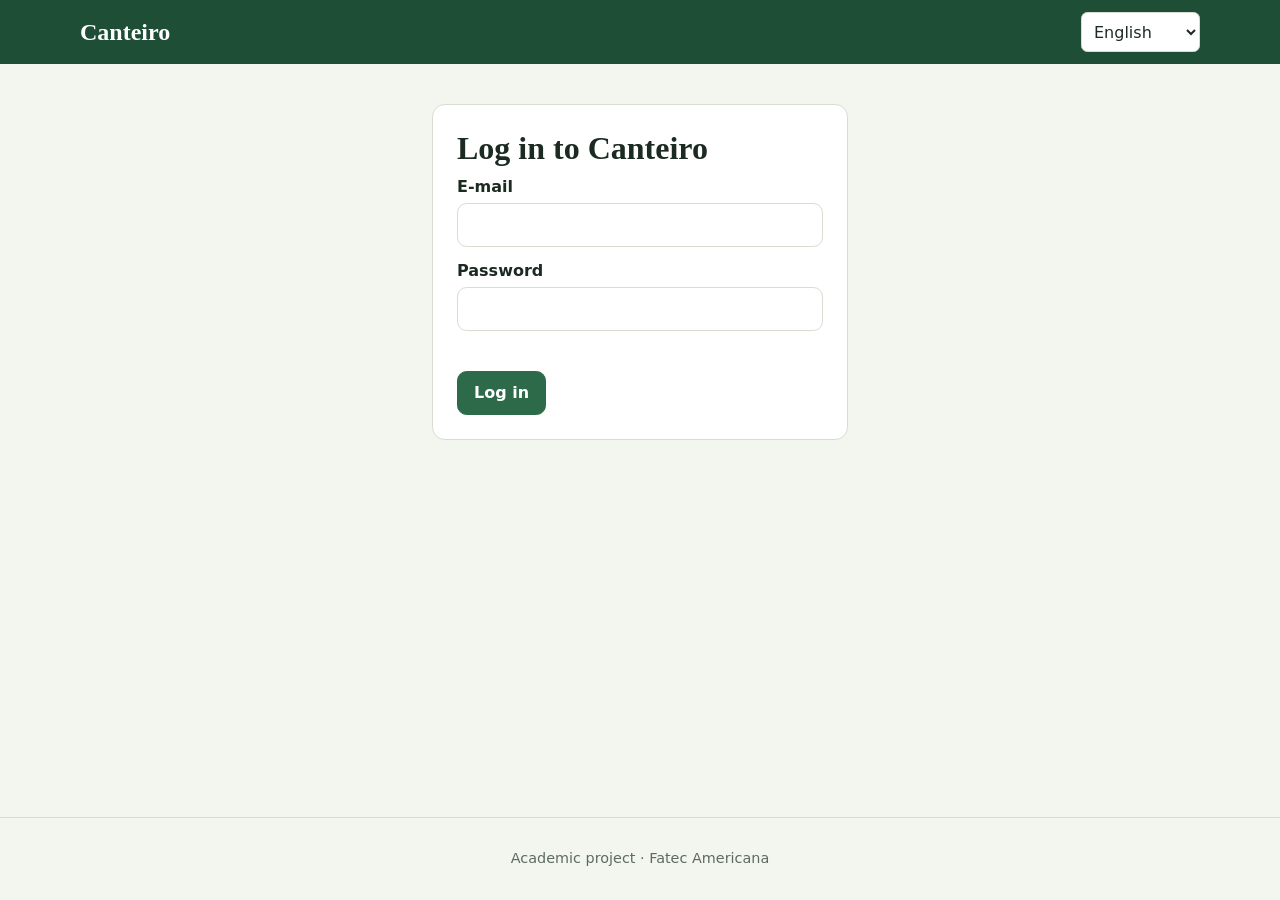
<file: web/index.html>
<!DOCTYPE html>
<html lang="pt-BR">
<head>
  <meta charset="UTF-8">
  <meta name="viewport" content="width=device-width, initial-scale=1">
  <link rel="stylesheet" href="css/estilo.css">
  <title>Canteiro</title>
</head>
<body data-titulo="titulo.painel">
  <main>
    <h1 id="ola"></h1>
    <p data-i18n="painel.texto"></p>
    <p id="msg" class="msg" role="alert"></p>
    <ul id="indicadores" class="cards"></ul>
  </main>
  <footer class="rodape"><p data-i18n="rodape"></p></footer>
  <script src="js/config.js"></script>
  <script src="js/i18n.js"></script>
  <script src="js/app.js"></script>
  <script src="js/painel.js"></script>
</body>
</html>
</file>
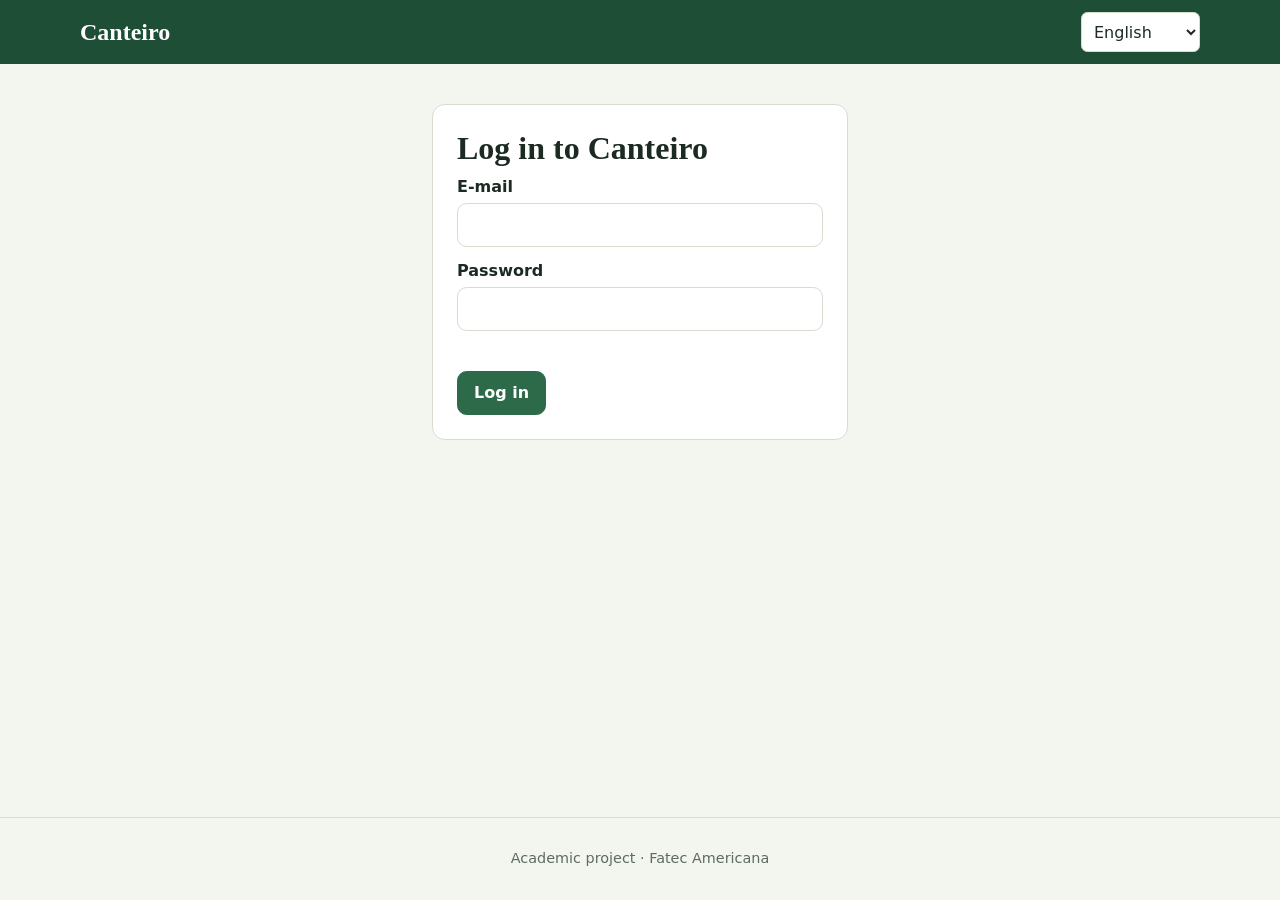
<file: web/cadastro.html>
<!DOCTYPE html>
<html lang="pt-BR">
<head>
  <meta charset="UTF-8">
  <meta name="viewport" content="width=device-width, initial-scale=1">
  <link rel="stylesheet" href="css/estilo.css">
  <title>Canteiro</title>
</head>
<body data-titulo="titulo.cadastro">
  <main>
    <form id="form" class="cartao-form" novalidate>
      <h1 id="titulo-pagina" data-i18n="cadastro.titulo_novo"></h1>
      <div class="grade-form">
        <div><label for="nome_popular" data-i18n="campo.nome_popular"></label><input id="nome_popular" maxlength="100" required><span class="erro-campo" id="erro-nome_popular"></span></div>
        <div><label for="nome_cientifico" data-i18n="campo.nome_cientifico"></label><input id="nome_cientifico" maxlength="150"><span class="erro-campo" id="erro-nome_cientifico"></span></div>
        <div><label for="categoria" data-i18n="campo.categoria"></label>
          <select id="categoria" required>
            <option value="" data-i18n="selecione"></option>
            <option value="interior" data-i18n="cat.interior"></option>
            <option value="jardim" data-i18n="cat.jardim"></option>
            <option value="suculenta" data-i18n="cat.suculenta"></option>
            <option value="frutifera" data-i18n="cat.frutifera"></option>
            <option value="aromatica" data-i18n="cat.aromatica"></option>
          </select><span class="erro-campo" id="erro-categoria"></span></div>
        <div><label for="luminosidade" data-i18n="campo.luminosidade"></label>
          <select id="luminosidade" required>
            <option value="" data-i18n="selecione"></option>
            <option value="sombra" data-i18n="luz.sombra"></option>
            <option value="meia_sombra" data-i18n="luz.meia_sombra"></option>
            <option value="sol_pleno" data-i18n="luz.sol_pleno"></option>
          </select><span class="erro-campo" id="erro-luminosidade"></span></div>
        <div><label for="preco" data-i18n="campo.preco"></label><input id="preco" type="number" min="0" step="0.01" inputmode="decimal" required><span class="erro-campo" id="erro-preco"></span></div>
        <div><label for="estoque" data-i18n="campo.estoque"></label><input id="estoque" type="number" min="0" step="1" inputmode="numeric" required><span class="erro-campo" id="erro-estoque"></span></div>
        <div><label for="data_entrada" data-i18n="campo.data_entrada"></label><input id="data_entrada" type="date" required><span class="erro-campo" id="erro-data_entrada"></span></div>
        <label class="check"><input id="pet_seguro" type="checkbox"><span data-i18n="campo.pet_seguro"></span></label>
        <div class="largo"><label for="observacoes" data-i18n="campo.observacoes"></label><textarea id="observacoes" rows="3" maxlength="500"></textarea><span class="erro-campo" id="erro-observacoes"></span></div>
      </div>
      <p id="msg" class="msg" role="alert"></p>
      <div class="acoes">
        <button class="btn" type="submit" data-i18n="cadastro.salvar"></button>
        <a class="btn btn-sec" href="plantas.html" data-i18n="cadastro.cancelar"></a>
      </div>
    </form>
  </main>
  <footer class="rodape"><p data-i18n="rodape"></p></footer>
  <script src="js/config.js"></script>
  <script src="js/i18n.js"></script>
  <script src="js/app.js"></script>
  <script src="js/cadastro.js"></script>
</body>
</html>
</file>
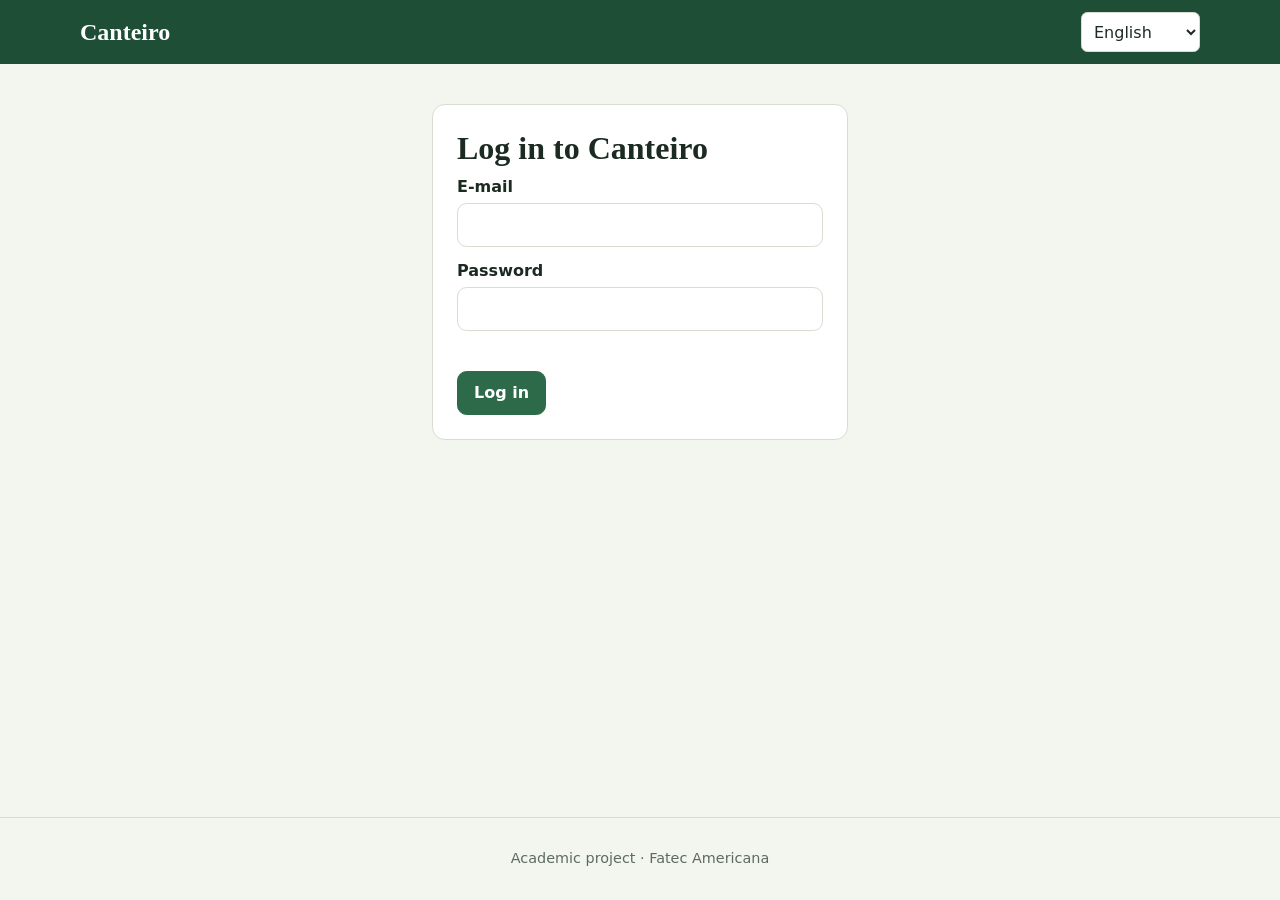
<file: web/cliente.html>
<!DOCTYPE html>
<html lang="pt-BR">
<head>
  <meta charset="UTF-8">
  <meta name="viewport" content="width=device-width, initial-scale=1">
  <link rel="stylesheet" href="css/estilo.css">
  <title>Canteiro</title>
</head>
<body data-titulo="titulo.cliente">
  <main>
    <form id="form" class="cartao-form" novalidate>
      <h1 id="titulo-pagina" data-i18n="cliente.titulo_novo"></h1>
      <div class="grade-form">
        <div class="largo"><label for="nome" data-i18n="campo.nome"></label><input id="nome" maxlength="100" required><span class="erro-campo" id="erro-nome"></span></div>
        <div><label for="email" data-i18n="campo.email"></label><input id="email" type="email" maxlength="150" required><span class="erro-campo" id="erro-email"></span></div>
        <div><label for="cpf" data-i18n="campo.cpf"></label><input id="cpf" inputmode="numeric" maxlength="14" placeholder="000.000.000-00" required><span class="erro-campo" id="erro-cpf"></span></div>
        <div><label for="telefone" data-i18n="campo.telefone"></label><input id="telefone" type="tel" maxlength="20" placeholder="(19) 99999-9999"><span class="erro-campo" id="erro-telefone"></span></div>
        <div><label for="cidade" data-i18n="campo.cidade"></label><input id="cidade" maxlength="80"><span class="erro-campo" id="erro-cidade"></span></div>
      </div>
      <p id="msg" class="msg" role="alert"></p>
      <div class="acoes">
        <button class="btn" type="submit" data-i18n="cadastro.salvar"></button>
        <a class="btn btn-sec" href="clientes.html" data-i18n="cadastro.cancelar"></a>
      </div>
    </form>
  </main>
  <footer class="rodape"><p data-i18n="rodape"></p></footer>
  <script src="js/config.js"></script>
  <script src="js/i18n.js"></script>
  <script src="js/app.js"></script>
  <script src="js/cliente.js"></script>
</body>
</html>
</file>
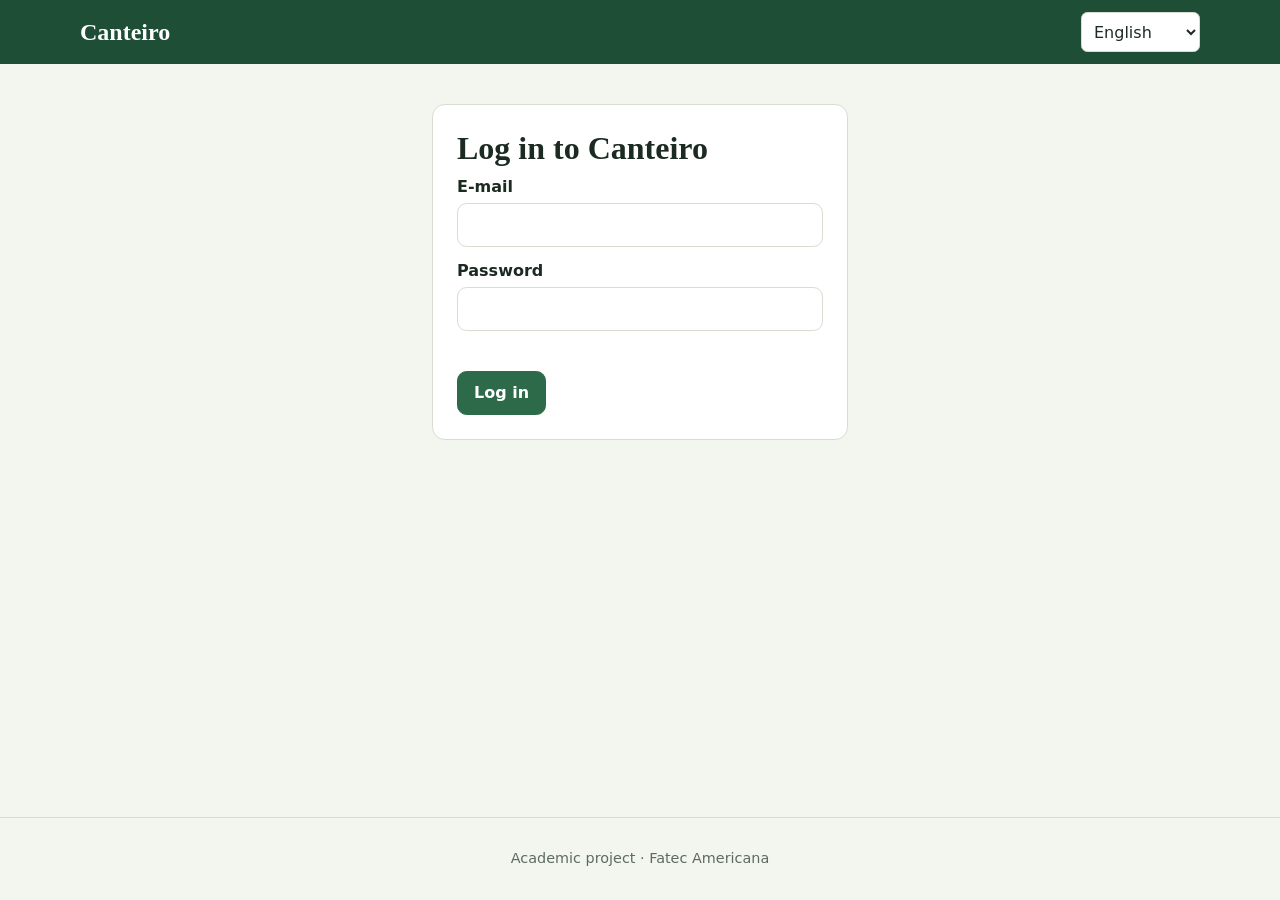
<file: web/clientes.html>
<!DOCTYPE html>
<html lang="pt-BR">
<head>
  <meta charset="UTF-8">
  <meta name="viewport" content="width=device-width, initial-scale=1">
  <link rel="stylesheet" href="css/estilo.css">
  <title>Canteiro</title>
</head>
<body data-titulo="titulo.clientes">
  <main>
    <div class="cabecalho-pagina"><h1 data-i18n="clientes.titulo"></h1><a id="novo" class="btn" href="cliente.html" data-i18n="clientes.novo" hidden></a></div>
    <div class="filtros"><input id="busca" type="search" data-i18n-ph="clientes.busca" data-i18n-aria="clientes.busca"></div>
    <p id="msg" class="msg" role="status"></p>
    <ul id="lista" class="cards"></ul>
    <p id="vazio" class="msg" hidden data-i18n="clientes.vazio"></p>
    <div class="paginacao">
      <button id="anterior" type="button" class="btn btn-sec" data-i18n="plantas.anterior"></button>
      <span id="pagina"></span>
      <button id="proxima" type="button" class="btn btn-sec" data-i18n="plantas.proxima"></button>
    </div>
  </main>
  <footer class="rodape"><p data-i18n="rodape"></p></footer>
  <script src="js/config.js"></script>
  <script src="js/i18n.js"></script>
  <script src="js/app.js"></script>
  <script src="js/clientes.js"></script>
</body>
</html>
</file>
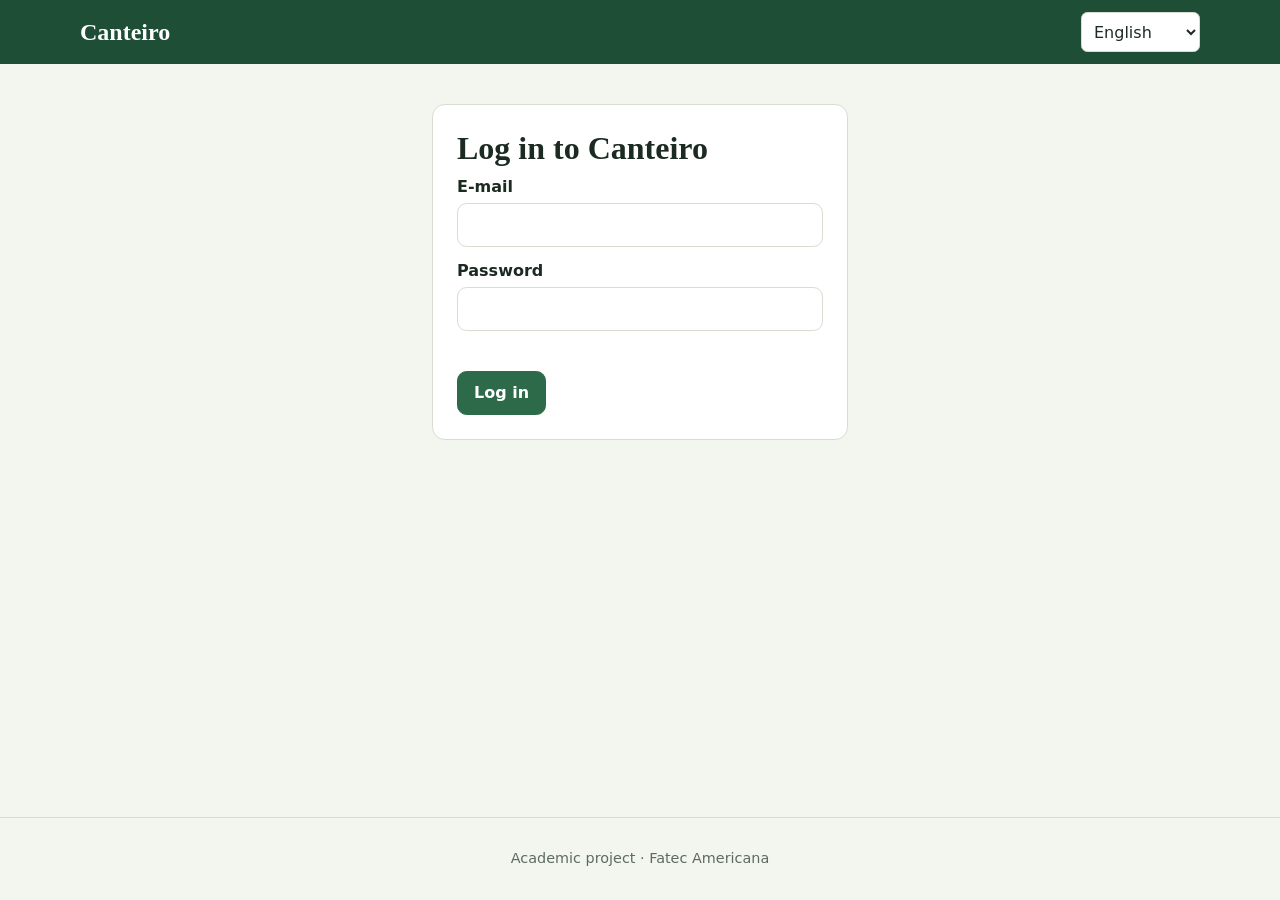
<file: web/login.html>
<!DOCTYPE html>
<html lang="pt-BR">
<head>
  <meta charset="UTF-8">
  <meta name="viewport" content="width=device-width, initial-scale=1">
  <link rel="stylesheet" href="css/estilo.css">
  <title>Canteiro</title>
</head>
<body data-titulo="titulo.login">
  <header class="topo"><div class="topo-in">
    <span class="marca">Canteiro</span>
    <select id="idioma" aria-label="Idioma / Language"><option value="pt-BR">Português</option><option value="en">English</option></select>
  </div></header>
  <main>
    <form id="form" class="cartao-form estreito">
      <h1 data-i18n="login.titulo"></h1>
      <label for="email" data-i18n="login.email"></label>
      <input id="email" type="email" autocomplete="username" required>
      <label for="senha" data-i18n="login.senha" style="margin-top:.75rem"></label>
      <input id="senha" type="password" autocomplete="current-password" required>
      <p id="msg" class="msg" role="alert"></p>
      <button class="btn" type="submit" data-i18n="login.entrar"></button>
    </form>
  </main>
  <footer class="rodape"><p data-i18n="rodape"></p></footer>
  <script src="js/config.js"></script>
  <script src="js/i18n.js"></script>
  <script src="js/app.js"></script>
  <script src="js/login.js"></script>
</body>
</html>
</file>
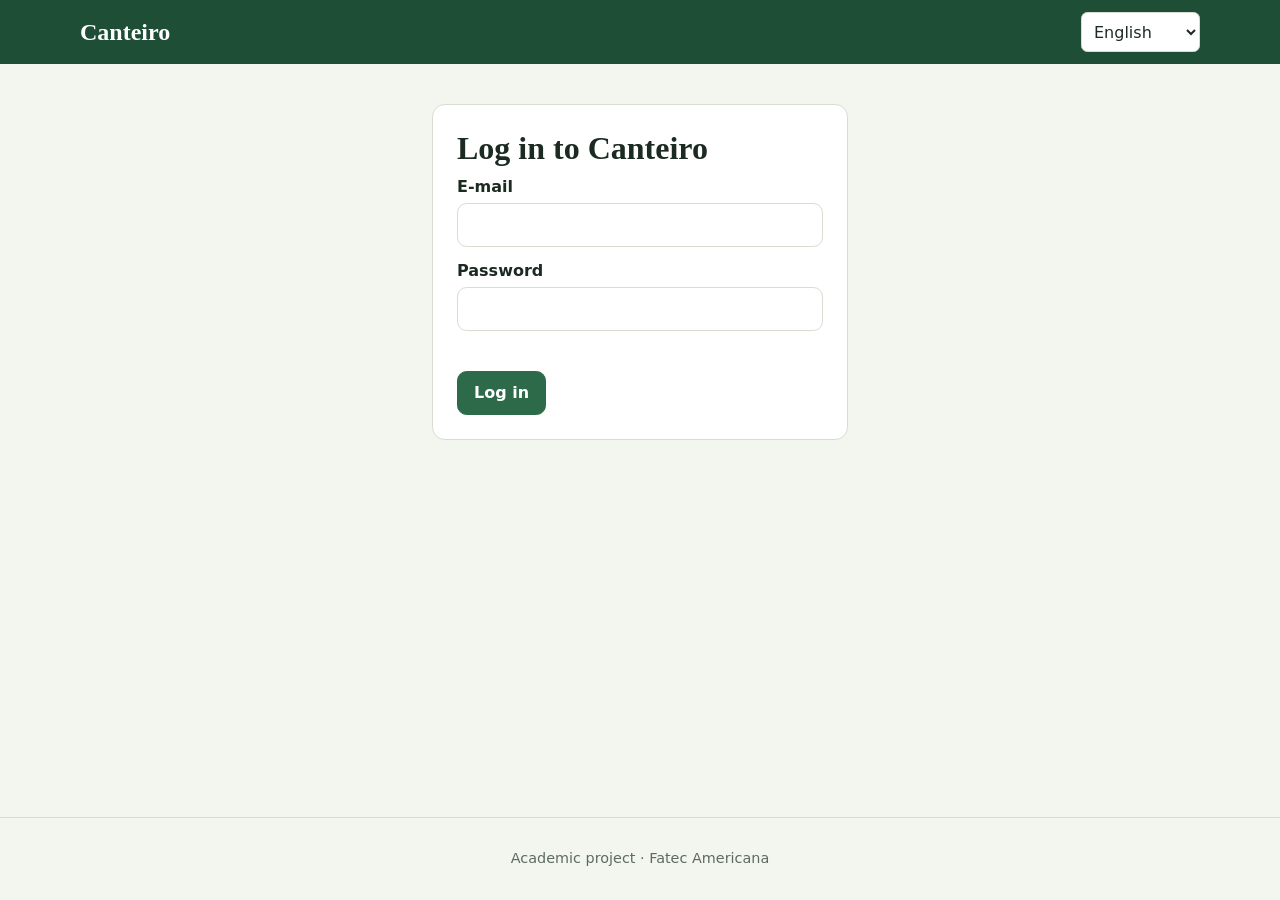
<file: web/modulo.html>
<!DOCTYPE html>
<html lang="pt-BR">
<head>
  <meta charset="UTF-8">
  <meta name="viewport" content="width=device-width, initial-scale=1">
  <link rel="stylesheet" href="css/estilo.css">
  <title>Canteiro</title>
</head>
<body data-titulo="menu.vendas">
  <main>
    <h1 id="titulo-modulo"></h1>
    <p id="texto-modulo"></p>
    <p class="msg" data-i18n="modulo.andamento"></p>
    <ul id="previstos"></ul>
  </main>
  <footer class="rodape"><p data-i18n="rodape"></p></footer>
  <script src="js/config.js"></script>
  <script src="js/i18n.js"></script>
  <script src="js/app.js"></script>
  <script src="js/modulo.js"></script>
</body>
</html>
</file>
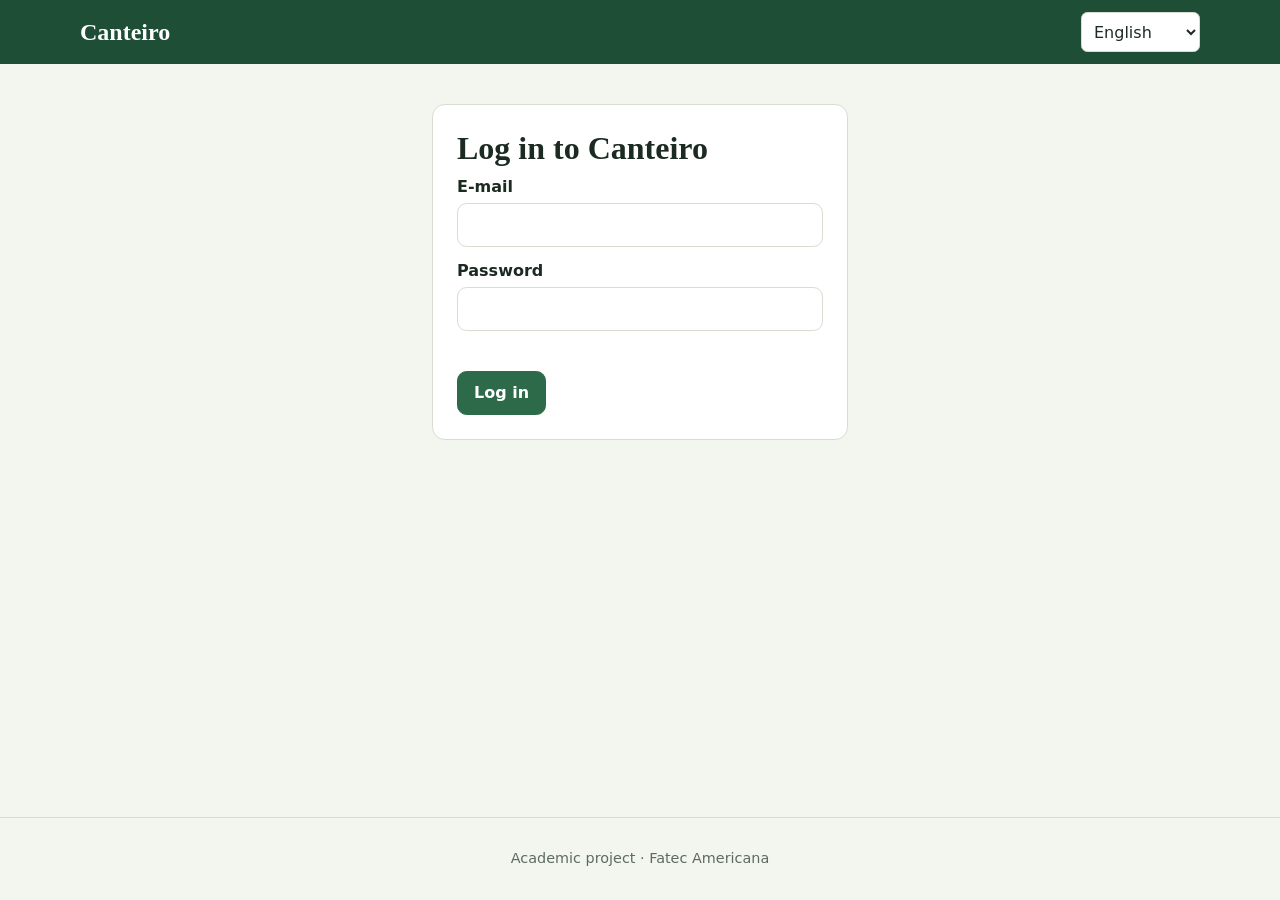
<file: web/plantas.html>
<!DOCTYPE html>
<html lang="pt-BR">
<head>
  <meta charset="UTF-8">
  <meta name="viewport" content="width=device-width, initial-scale=1">
  <link rel="stylesheet" href="css/estilo.css">
  <title>Canteiro</title>
</head>
<body data-titulo="titulo.plantas">
  <main>
    <div class="cabecalho-pagina"><h1 data-i18n="plantas.titulo"></h1><a id="novo" class="btn" href="cadastro.html" data-i18n="plantas.novo" hidden></a></div>
    <div class="filtros">
      <input id="busca" type="search" data-i18n-ph="plantas.busca" data-i18n-aria="plantas.busca">
      <select id="categoria" data-i18n-aria="campo.categoria">
        <option value="" data-i18n="plantas.todas"></option>
        <option value="interior" data-i18n="cat.interior"></option>
        <option value="jardim" data-i18n="cat.jardim"></option>
        <option value="suculenta" data-i18n="cat.suculenta"></option>
        <option value="frutifera" data-i18n="cat.frutifera"></option>
        <option value="aromatica" data-i18n="cat.aromatica"></option>
      </select>
    </div>
    <p id="msg" class="msg" role="status"></p>
    <ul id="lista" class="cards"></ul>
    <p id="vazio" class="msg" hidden data-i18n="plantas.vazio"></p>
    <div class="paginacao">
      <button id="anterior" type="button" class="btn btn-sec" data-i18n="plantas.anterior"></button>
      <span id="pagina"></span>
      <button id="proxima" type="button" class="btn btn-sec" data-i18n="plantas.proxima"></button>
    </div>
    <dialog id="detalhe">
      <h2 id="detalhe-titulo"></h2>
      <dl id="detalhe-lista"></dl>
      <form method="dialog"><button class="btn" data-i18n="plantas.fechar"></button></form>
    </dialog>
  </main>
  <footer class="rodape"><p data-i18n="rodape"></p></footer>
  <script src="js/config.js"></script>
  <script src="js/i18n.js"></script>
  <script src="js/app.js"></script>
  <script src="js/plantas.js"></script>
</body>
</html>
</file>
<file: web/css/estilo.css>
:root{--fundo:#f3f5ef;--tinta:#1c2b22;--suave:#5d6b62;--linha:#d7ddd0;--verde:#2c6a4a;--escuro:#1f4e37;--folha:#e3efe5;--perigo:#b3402a}
*{box-sizing:border-box}
body{margin:0;min-height:100vh;display:flex;flex-direction:column;font-family:system-ui,-apple-system,"Segoe UI",Roboto,sans-serif;background:var(--fundo);color:var(--tinta);line-height:1.5}
h1,h2{font-family:"Iowan Old Style",Georgia,serif;line-height:1.2;margin:0 0 .5rem}
a{color:var(--verde)}
img,svg{max-width:100%}
:focus-visible{outline:.2rem solid #7fbf9c;outline-offset:.15rem}
#barra{position:fixed;inset:0 0 auto 0;height:.25rem;background:var(--verde);z-index:20;animation:pulsa 1s ease-in-out infinite alternate}
@keyframes pulsa{from{opacity:.3}to{opacity:1}}
@media (prefers-reduced-motion:reduce){#barra{animation:none}}
.topo{background:var(--escuro);color:#fff}
.topo-in{display:flex;flex-wrap:wrap;align-items:center;justify-content:space-between;gap:.5rem 1rem;max-width:72rem;margin:0 auto;padding:.75rem 1rem}
.marca{font:600 1.5rem Georgia,serif;color:#fff;text-decoration:none}
#menu-btn{display:none;background:none;border:.0625rem solid #ffffff80;color:#fff;font-size:1.4rem;border-radius:.5rem;min-width:2.75rem;min-height:2.75rem;cursor:pointer}
main{flex:1;width:100%;max-width:72rem;margin:0 auto;padding:1.5rem 1rem}
.rodape{text-align:center;color:var(--suave);padding:1rem;font-size:.9rem;border-top:.0625rem solid var(--linha)}
.btn{display:inline-flex;align-items:center;justify-content:center;min-height:2.75rem;padding:.5rem 1rem;border-radius:.6rem;border:.0625rem solid var(--verde);background:var(--verde);color:#fff;font:inherit;font-weight:600;text-decoration:none;cursor:pointer}
.btn:disabled{opacity:.45;cursor:not-allowed}
.btn-sec{background:#fff;color:var(--verde)}
.btn-perigo{background:#fff;color:var(--perigo);border-color:var(--perigo)}
.msg{min-height:1.5rem;margin:.5rem 0}
.msg.erro{color:var(--perigo)}.msg.ok{color:var(--escuro)}
label{display:block;font-weight:600;margin-bottom:.25rem}
input,select,textarea{width:100%;min-height:2.75rem;padding:.5rem .75rem;font:inherit;border:.0625rem solid var(--linha);border-radius:.6rem;background:#fff;color:inherit}
input[type=checkbox]{width:1.4rem;min-height:1.4rem}
.check{display:flex;align-items:center;gap:.5rem}
[aria-invalid=true]{border-color:var(--perigo)}
.erro-campo{display:block;min-height:1.25rem;color:var(--perigo);font-size:.875rem}
.cartao-form{max-width:44rem;margin:1rem auto;background:#fff;padding:1.5rem;border:.0625rem solid var(--linha);border-radius:.8rem}
.estreito{max-width:26rem}
.filtros{display:grid;gap:.75rem;margin-bottom:1rem}
.cards{list-style:none;margin:0;padding:0;display:grid;gap:1rem}
.card{background:#fff;border:.0625rem solid var(--linha);border-left:.35rem solid var(--verde);border-radius:.8rem;padding:1rem}
.card h2{font-size:1.2rem}
.card p{margin:0 0 .75rem;color:var(--suave)}
.acoes{display:flex;flex-wrap:wrap;gap:.5rem}
.paginacao{display:flex;align-items:center;justify-content:center;gap:1rem;margin-top:1.5rem}
.hero{background:var(--folha);border-radius:1rem}
.hero .acoes{margin-top:1rem}
.grade-form{display:grid;gap:.25rem 1rem}
.largo{grid-column:1/-1}
dialog{border:0;border-radius:.8rem;padding:1.25rem;width:min(92vw,28rem)}
dialog::backdrop{background:#0008}
dt{font-weight:600;margin-top:.5rem}dd{margin:0;color:var(--suave)}
/* até 576px (celular) */
@media (max-width:576px){h1{font-size:1.6rem}.hero{padding:1.5rem 1.25rem}.acoes .btn{flex:1 1 100%}}
/* 577px a 992px (tablet) */
@media (min-width:577px) and (max-width:992px){.cards,.grade-form{grid-template-columns:repeat(2,1fr)}.filtros{grid-template-columns:2fr 1fr}.hero{padding:2.5rem 2rem}}
/* acima de 992px (desktop) */
@media (min-width:993px){.cards{grid-template-columns:repeat(3,1fr)}.grade-form{grid-template-columns:repeat(2,1fr)}.filtros{grid-template-columns:2fr 1fr;max-width:40rem}.hero{padding:4rem 3rem}}

/* cabeçalho do ERP */
.topo-dir{display:flex;align-items:center;gap:.75rem;flex-wrap:wrap}
.usuario{font-size:.9rem;opacity:.9}
.topo .link{color:#fff;background:none;border:0;font:inherit;cursor:pointer;padding:.5rem}
#idioma{width:auto;min-height:2.5rem;border-radius:.4rem;padding:0 .5rem;color:var(--tinta)}
/* menu lateral por módulos */
.corpo{display:flex;flex:1;width:100%;max-width:80rem;margin:0 auto}
.corpo main{flex:1;min-width:0;margin:0}
#menu{width:15rem;flex:none;background:#fff;border-right:.0625rem solid var(--linha);padding:1rem}
#menu h3{font-size:.75rem;text-transform:uppercase;letter-spacing:.05em;color:var(--suave);margin:1.25rem 0 .25rem}
#menu a{display:block;padding:.6rem .75rem;border-radius:.5rem;color:var(--tinta);text-decoration:none}
#menu a:hover{background:var(--folha)}
#menu a[aria-current=page]{background:var(--folha);color:var(--escuro);font-weight:600}
.cabecalho-pagina{display:flex;justify-content:space-between;align-items:center;gap:1rem;flex-wrap:wrap;margin-bottom:1rem}
.indicador span{display:block;color:var(--suave)}
.indicador strong{display:block;font:600 2.2rem Georgia,serif;color:var(--escuro)}
/* menu lateral vira menu hambúrguer nas telas pequenas */
@media (max-width:992px){#menu-btn{display:block}.corpo{flex-direction:column}#menu{display:none;width:100%;border-right:0;border-bottom:.0625rem solid var(--linha)}#menu.aberto{display:block}}
</file>
